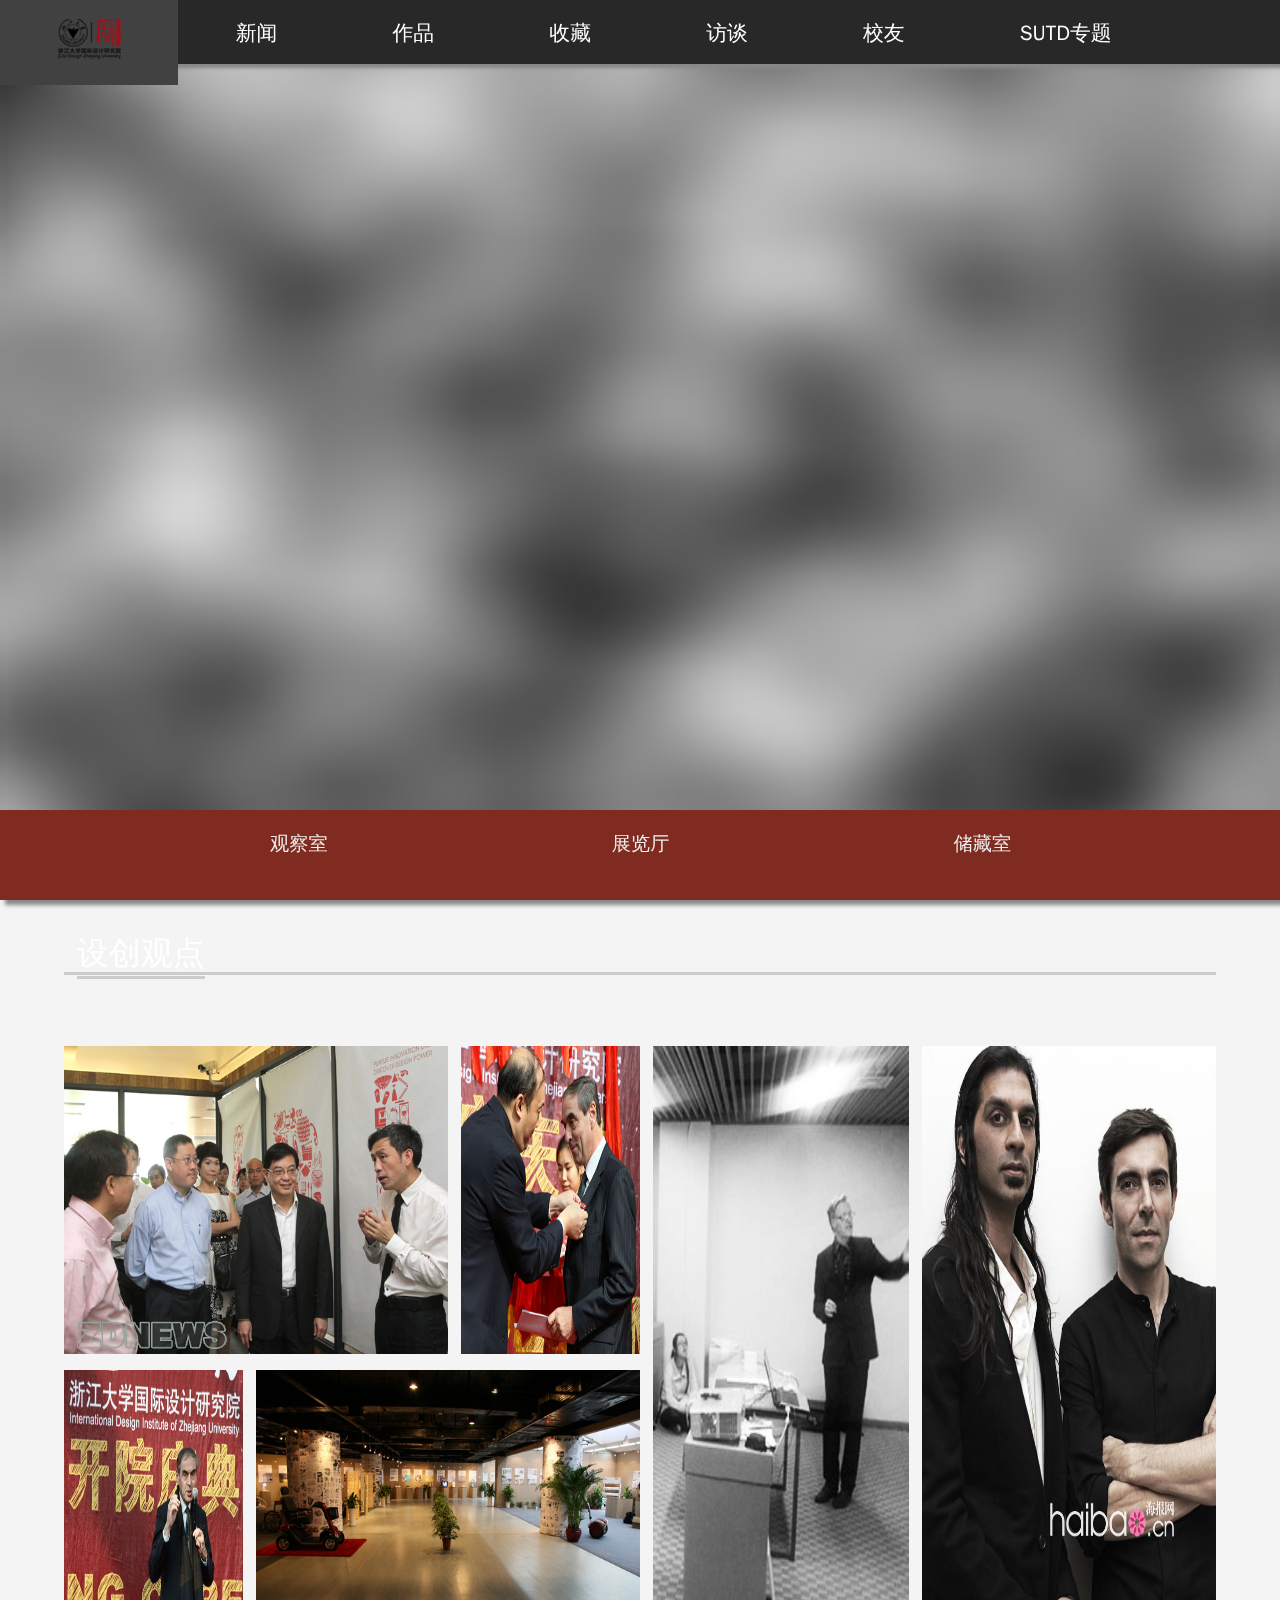
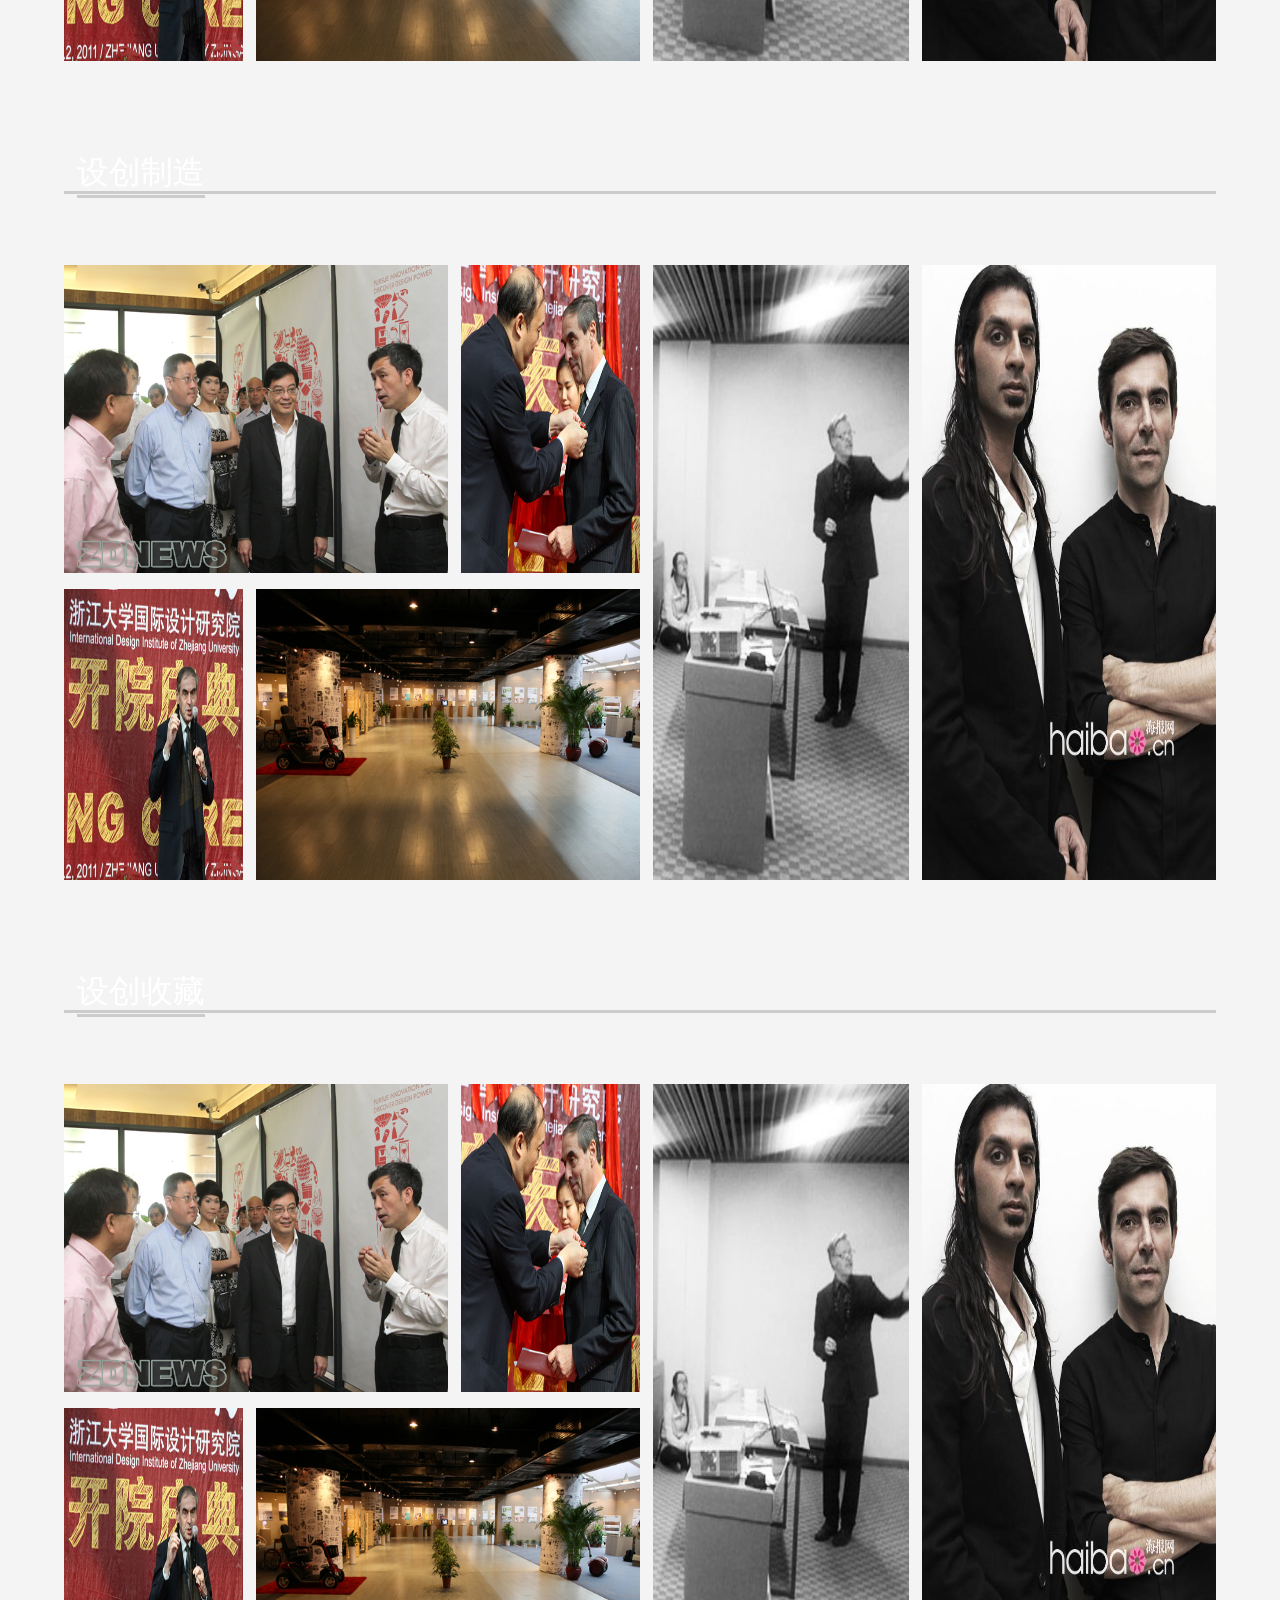
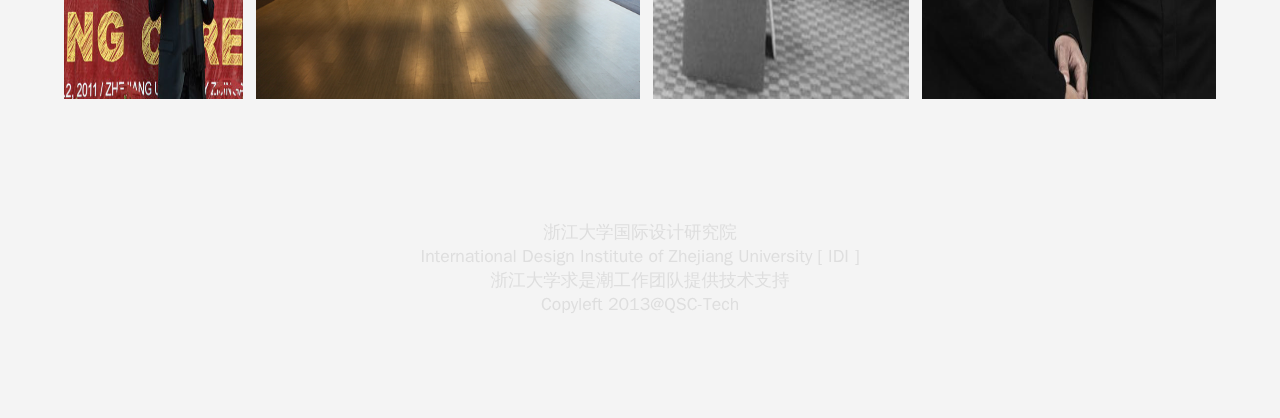
<file: index.html>
<!DOCTYPE html>
<html>
<head>
	<meta charset="UTF-8">
	<title>浙江大学国际设计研究院</title>
	<meta name="keywords" content="IDI,SDI,设计创新班,浙江大学" />
	<meta name="description" content="浙江大学设计创新班，特色辅修班" />
	<link rel="stylesheet" href="./css/index.css" />
	<link rel="stylesheet" href="./css/fonts.css" />
	<script src="http://lib.sinaapp.com/js/jquery/2.0.3/jquery-2.0.3.min.js"></script>
	<script src="./js/index.js"></script>
	<link rel="icon" href="./favicon.ico" />
</head>

<body class="font-hei">
	<img id="back" src="./img/back1.png">
	<div class="nav">
		<ul>
			<li><img src="./img/logo.png" /></li>
			<li>新闻</li>
			<li>作品</li>
			<li>收藏</li>
			<li>访谈</li>
			<li>校友</li>
			<li>SUTD专题</li>
		</ul>
	</div>
	<div class="drop">
		<ul>
			<li>校内新闻</li>
			<li>设计资讯</li>
			<li>国际交流</li>
		</ul>
		<ul>
			<li>VI进化史</li>
			<li>纳新专题</li>
			<li>个性班服</li>
		</ul>
		<ul>
			<li>搬色块</li>
			<li>Lofter</li>
			<li>Behance</li>
		</ul>
		<ul>
			<li>日本专题</li>
			<li>荷兰专题</li>
			<li>美国专题</li>
		</ul>
		<ul>
			<li>火炬设计师</li>
			<li>奥运设计师</li>
			<li>服装设计师</li>
		</ul>
		<ul>
			<li>SUTD概况</li>
			<li>交流项目</li>
			<li>交流成果</li>
		</ul>
	</div>

	<div class="slider">
		<img id="float1" src="./img/float1.png" />
		<img id="float3" src="./img/float3.png" />
		<img id="float4" src="./img/float4.png" />
		<ul>
			<li id="img1"><img class="sliderimg" src="./img/1.jpg" /></li>
			<li id="img2"><img class="sliderimg" src="./img/2.jpg" /></li>
			<li id="img3"><img class="sliderimg" src="./img/3.jpg" /></li>
			<li id="img4"><img class="sliderimg" src="./img/4.jpg" /></li>
			<li id="img5"><img class="sliderimg" src="./img/5.jpg" /></li>
			<li id="img6"><img class="sliderimg" src="./img/6.jpg" /></li>
		</ul>
	</div>

	<div class="middle">
		<ul>
			<li id="middle1">观察室</li>
			<li id="middle2">展览厅</li>
			<li id="middle3">储藏室</li>
		</ul>
	</div>

	<div class="watchroom">
			<p class="title">设创观点</p>
			<div id="line">&nbsp;</div>
			<div class="merge1">
				<img class="watch1" src="./img/watch1.jpg" />
				<div class="cover1">
					<b>新加坡教育部长访问浙大国际设计研究院</b>
					<p>29 May.</p>
				</div>
			</div>
			<div class="merge2">
				<img class="watch2" src="./img/watch2.jpg" />
				<div class="cover2">
					<b>浙江大学成立国际设计研究院</b>
					<p>10 Dec.</p>
				</div>
			</div>
			<div class="merge3">
				<img class="watch3" src="./img/watch3.jpg" />
				<div class="cover3">
					<b>学设计，要有领导者的气质</b>
					<p>10 Dec.</p>
				</div>
			</div>
			<div class="merge4">
				<img class="watch4" src="./img/watch4.jpg" />
				<div class="cover4">
					<b>设计让世界变得温暖</b>
					<p>10 Dec.</p>
				</div>
			</div>
			<div class="merge5">
				<img class="watch5" src="./img/watch5.jpg" />
				<div class="cover5">
					<b>荷兰埃因霍温理工大学Loe Feijs教授</b>
					<p>30 Nov.</p>
				</div>
			</div>
			<div class="merge6">
				<img class="watch6" src="./img/watch6.jpg" />
				<div class="cover6">
					<b>荷兰设计师专访</b>
					<p>19 July.</p>
				</div>
			</div>
	</div>

	<div class="exhibition">
			<p class="title">设创制造</p>
			<div id="line">&nbsp;</div>
			<div class="merge1">
				<img class="watch1" src="./img/watch1.jpg" />
				<div class="cover1">
					<b>新加坡教育部长访问浙大国际设计研究院</b>
					<p>29 May.</p>
				</div>
			</div>
			<div class="merge2">
				<img class="watch2" src="./img/watch2.jpg" />
				<div class="cover2">
					<b>浙江大学成立国际设计研究院</b>
					<p>10 Dec.</p>
				</div>
			</div>
			<div class="merge3">
				<img class="watch3" src="./img/watch3.jpg" />
				<div class="cover3">
					<b>学设计，要有领导者的气质</b>
					<p>10 Dec.</p>
				</div>
			</div>
			<div class="merge4">
				<img class="watch4" src="./img/watch4.jpg" />
				<div class="cover4">
					<b>设计让世界变得温暖</b>
					<p>10 Dec.</p>
				</div>
			</div>
			<div class="merge5">
				<img class="watch5" src="./img/watch5.jpg" />
				<div class="cover5">
					<b>荷兰埃因霍温理工大学Loe Feijs教授</b>
					<p>30 Nov.</p>
				</div>
			</div>
			<div class="merge6">
				<img class="watch6" src="./img/watch6.jpg" />
				<div class="cover6">
					<b>荷兰设计师专访</b>
					<p>19 July.</p>
				</div>
			</div>
	</div>

	<div class="museum">
		<p class="title">设创收藏</p>
			<div id="line">&nbsp;</div>
			<div class="merge1">
				<img class="watch1" src="./img/watch1.jpg" />
				<div class="cover1">
					<b>新加坡教育部长访问浙大国际设计研究院</b>
					<p>29 May.</p>
				</div>
			</div>
			<div class="merge2">
				<img class="watch2" src="./img/watch2.jpg" />
				<div class="cover2">
					<b>浙江大学成立国际设计研究院</b>
					<p>10 Dec.</p>
				</div>
			</div>
			<div class="merge3">
				<img class="watch3" src="./img/watch3.jpg" />
				<div class="cover3">
					<b>学设计，要有领导者的气质</b>
					<p>10 Dec.</p>
				</div>
			</div>
			<div class="merge4">
				<img class="watch4" src="./img/watch4.jpg" />
				<div class="cover4">
					<b>设计让世界变得温暖</b>
					<p>10 Dec.</p>
				</div>
			</div>
			<div class="merge5">
				<img class="watch5" src="./img/watch5.jpg" />
				<div class="cover5">
					<b>荷兰埃因霍温理工大学Loe Feijs教授</b>
					<p>30 Nov.</p>
				</div>
			</div>
			<div class="merge6">
				<img class="watch6" src="./img/watch6.jpg" />
				<div class="cover6">
					<b>荷兰设计师专访</b>
					<p>19 July.</p>
				</div>
			</div>
	</div>
	
	<div id="gotop"></div>
	<div class="bottom">
		<p>浙江大学国际设计研究院</p>
		<p>International Design Institute of Zhejiang University  [ IDI ]</p>
		<p>浙江大学求是潮工作团队提供技术支持</p>
		<p>Copyleft 2013@QSC-Tech</p>
	</div>
</body>
</html>
</file>
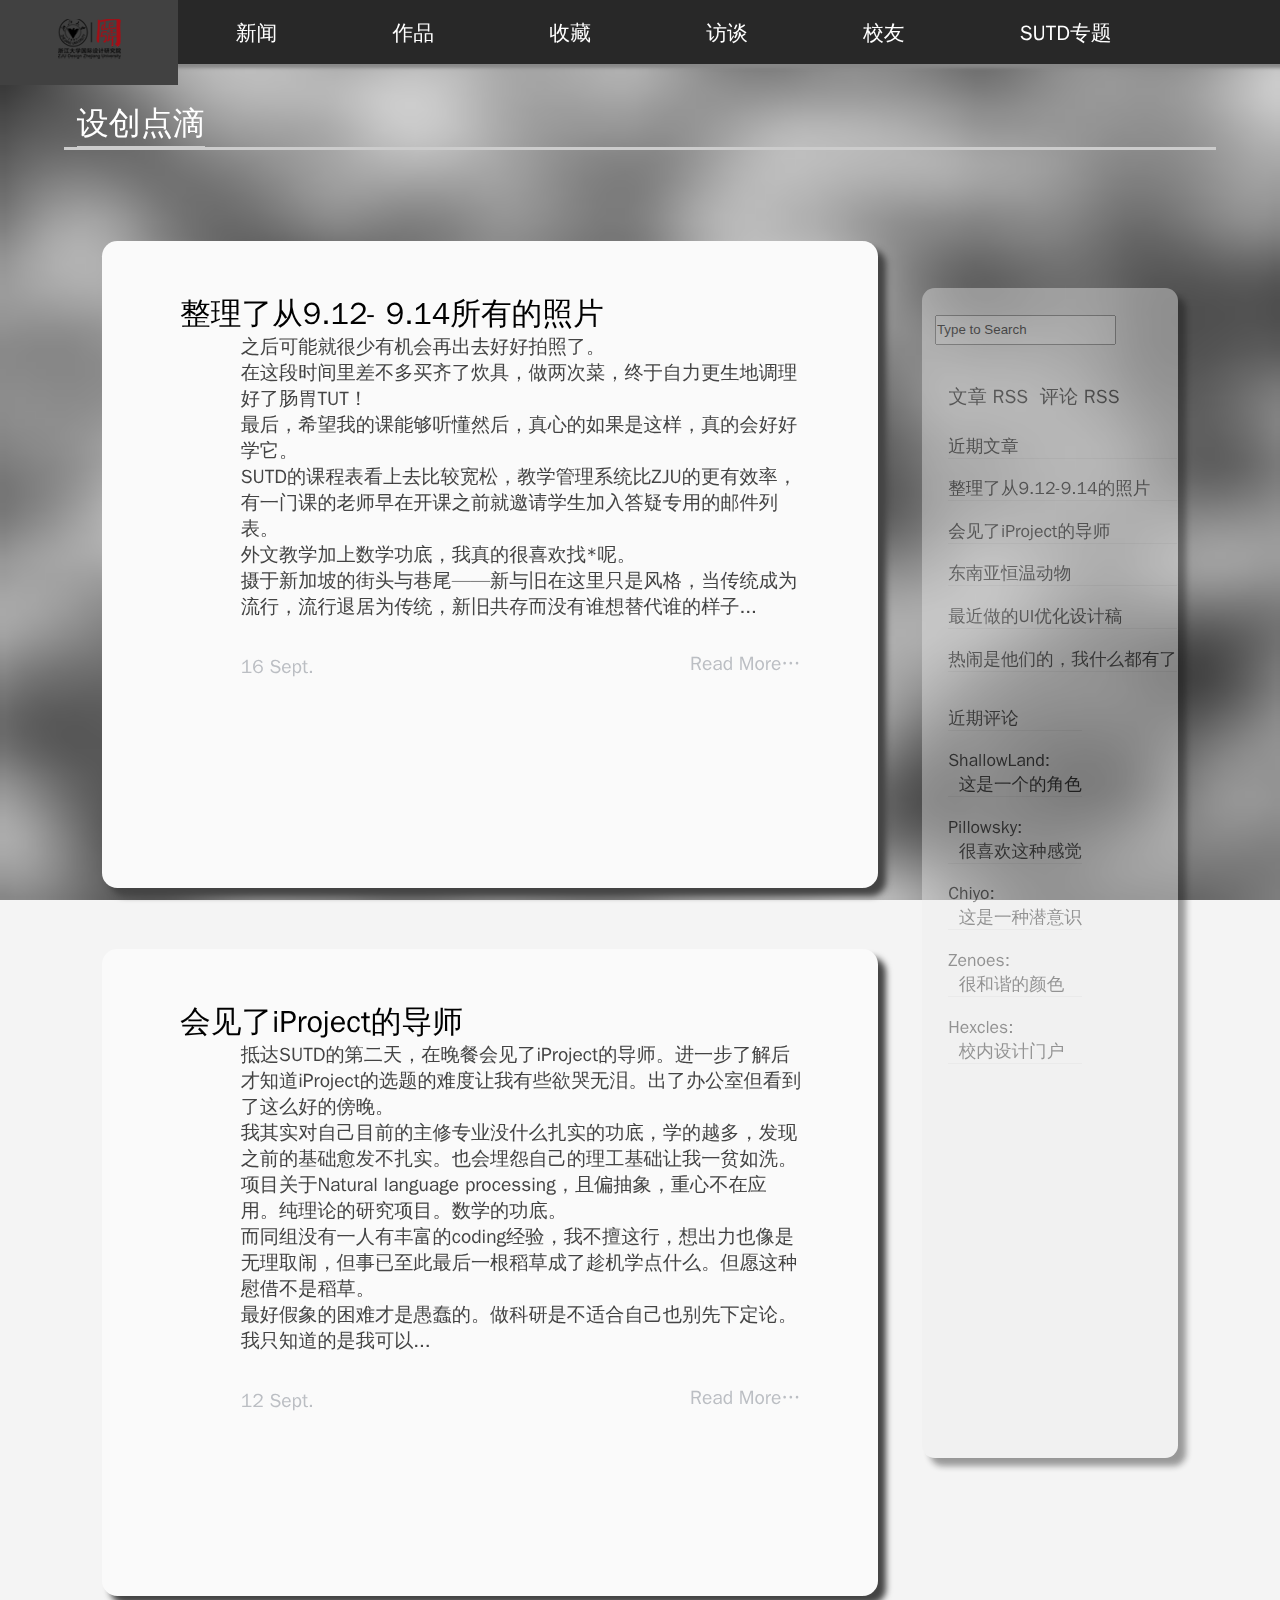
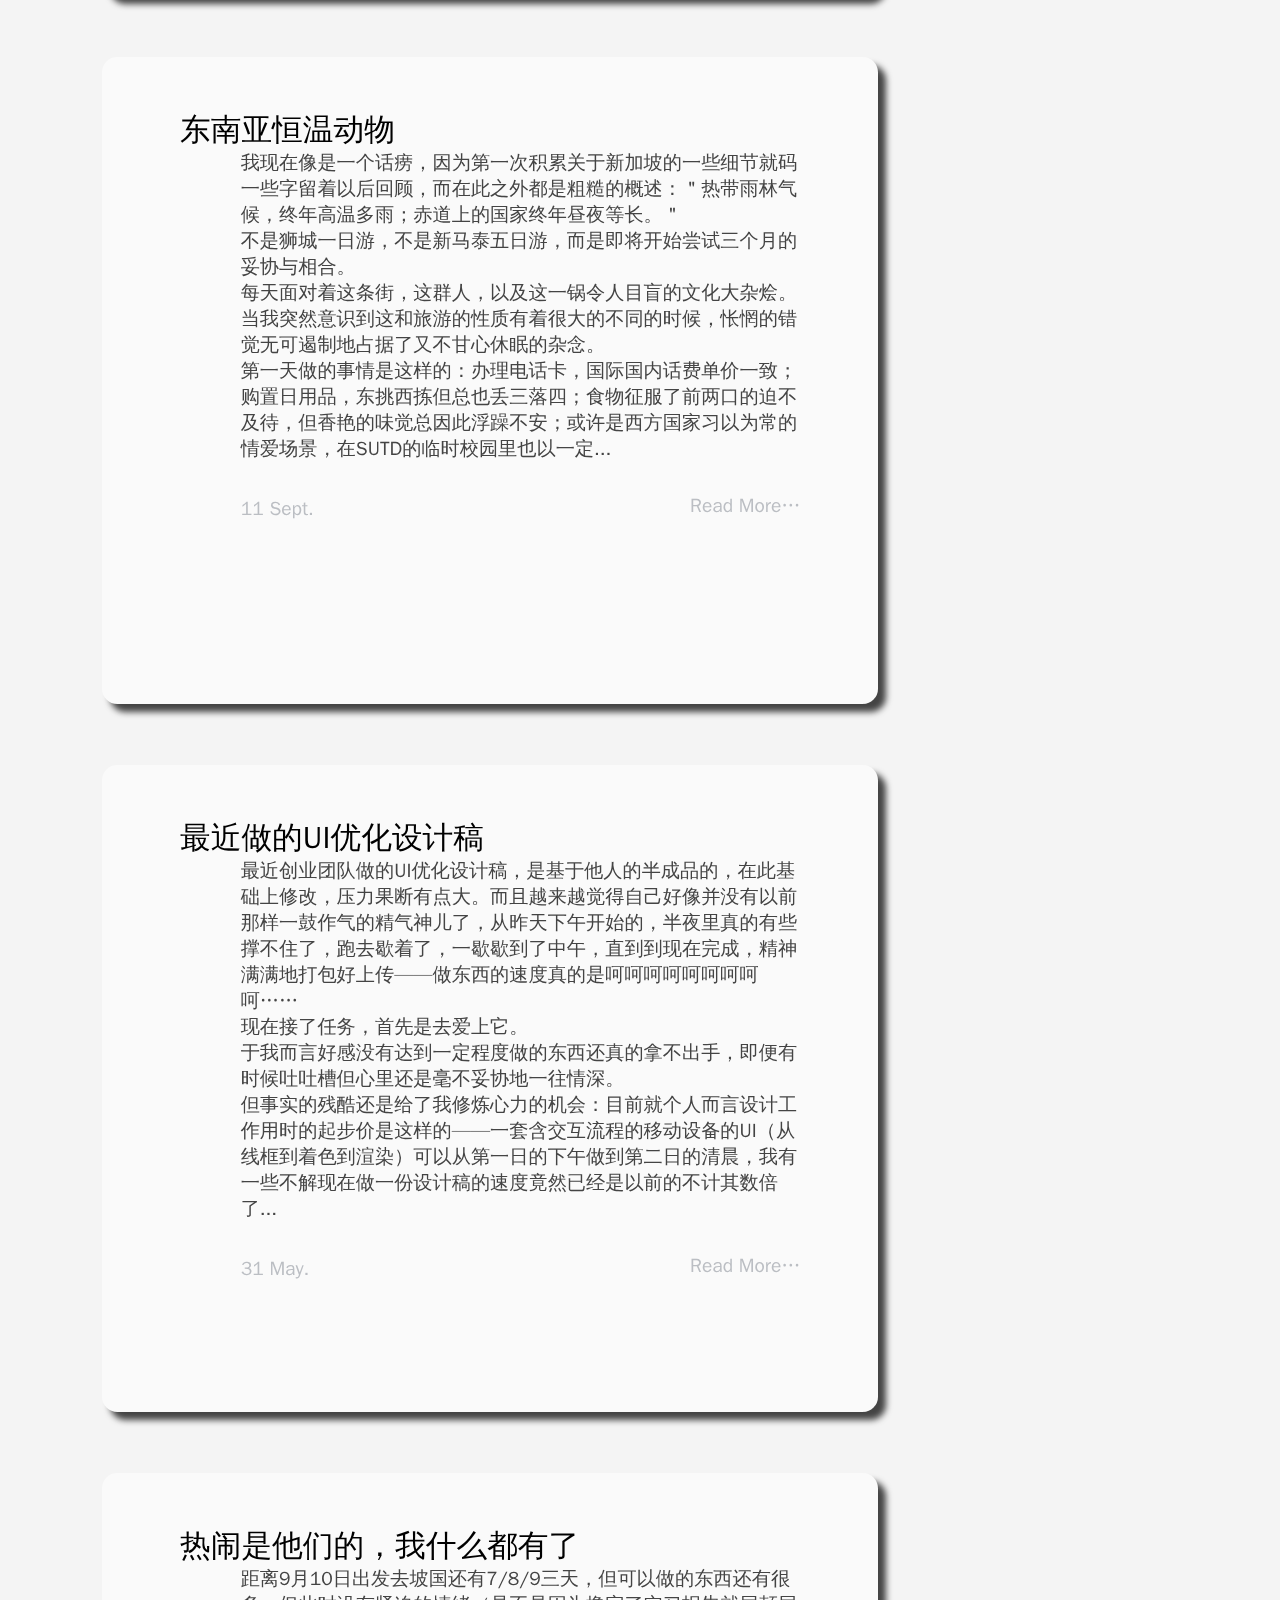
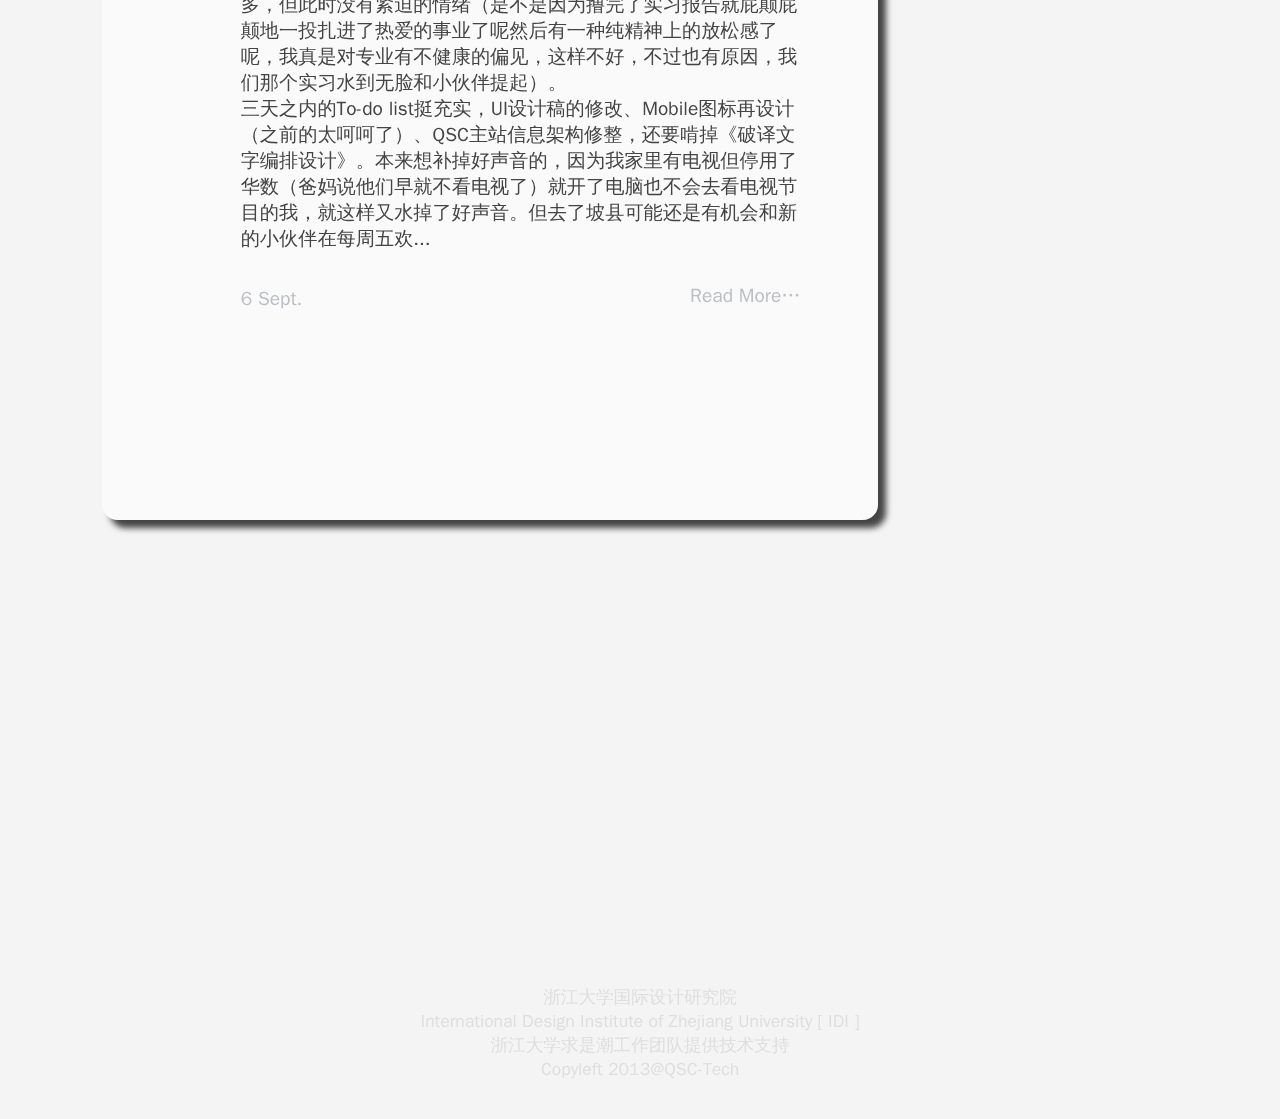
<file: list.html>
<!DOCTYPE html>
<html>
<head>
	<meta charset="UTF-8">
	<title>浙江大学国际设计研究院</title>
	<meta name="keywords" content="IDI,SDI,设计创新班,浙江大学" />
	<meta name="description" content="浙江大学设计创新班，特色辅修班" />
	<link rel="stylesheet" href="./css/list.css" />
	<link rel="stylesheet" href="./css/fonts.css" />
	<script src="http://lib.sinaapp.com/js/jquery/2.0.3/jquery-2.0.3.min.js"></script>
	<script src="./js/list.js"></script>
	<link rel="icon" href="./favicon.ico" />
</head>

<body class="font-hei">
	<img id="back" src="./img/back1.png">
	<div class="nav">
		<ul>
			<li><a href="index.html"><img src="./img/logo.png" /></a></li>
			<li>新闻</li>
			<li>作品</li>
			<li>收藏</li>
			<li>访谈</li>
			<li>校友</li>
			<li>SUTD专题</li>
		</ul>
	</div>
	<div class="drop">
		<ul>
			<li>校内新闻</li>
			<li>设计资讯</li>
			<li>国际交流</li>
		</ul>
		<ul>
			<li>VI进化史</li>
			<li>纳新专题</li>
			<li>个性班服</li>
		</ul>
		<ul>
			<li>搬色块</li>
			<li>Lofter</li>
			<li>Behance</li>
		</ul>
		<ul>
			<li>日本专题</li>
			<li>荷兰专题</li>
			<li>美国专题</li>
		</ul>
		<ul>
			<li>火炬设计师</li>
			<li>奥运设计师</li>
			<li>服装设计师</li>
		</ul>
		<ul>
			<li>SUTD概况</li>
			<li>交流项目</li>
			<li>交流成果</li>
		</ul>
	</div>

	<p class="title">设创点滴</p>
	<div id="line">&nbsp;</div>
	<div class="article">
		<div class="post">
			<b>整理了从9.12- 9.14所有的照片</b>
			<p>之后可能就很少有机会再出去好好拍照了。</p>
			<p>在这段时间里差不多买齐了炊具，做两次菜，终于自力更生地调理好了肠胃TUT！</p>
			<p>最后，希望我的课能够听懂然后，真心的如果是这样，真的会好好学它。</p>
			<p>SUTD的课程表看上去比较宽松，教学管理系统比ZJU的更有效率，有一门课的老师早在开课之前就邀请学生加入答疑专用的邮件列表。</p>
			<p>外文教学加上数学功底，我真的很喜欢找*呢。</p>
    		<p>摄于新加坡的街头与巷尾——新与旧在这里只是风格，当传统成为流行，流行退居为传统，新旧共存而没有谁想替代谁的样子...</p>
    		<p class="time"> 16 Sept.</p>
    		<p class="continue">Read More…</p>
		</div>
		<div class="post">
			<b>会见了iProject的导师</b>
			<p>抵达SUTD的第二天，在晚餐会见了iProject的导师。进一步了解后才知道iProject的选题的难度让我有些欲哭无泪。出了办公室但看到了这么好的傍晚。</p>
			<p>我其实对自己目前的主修专业没什么扎实的功底，学的越多，发现之前的基础愈发不扎实。也会埋怨自己的理工基础让我一贫如洗。</p>
			<p>项目关于Natural language processing，且偏抽象，重心不在应用。纯理论的研究项目。数学的功底。</p>
			<p>而同组没有一人有丰富的coding经验，我不擅这行，想出力也像是无理取闹，但事已至此最后一根稻草成了趁机学点什么。但愿这种慰借不是稻草。</p>
			<p>最好假象的困难才是愚蠢的。做科研是不适合自己也别先下定论。我只知道的是我可以...</p>
    		<p class="time"> 12 Sept.</p>
    		<p class="continue">Read More…</p>
		</div>
		<div class="post">
			<b>东南亚恒温动物</b>
			<p>我现在像是一个话痨，因为第一次积累关于新加坡的一些细节就码一些字留着以后回顾，而在此之外都是粗糙的概述：＂热带雨林气候，终年高温多雨；赤道上的国家终年昼夜等长。＂</p>
			<p>不是狮城一日游，不是新马泰五日游，而是即将开始尝试三个月的妥协与相合。</p>
			<p>每天面对着这条街，这群人，以及这一锅令人目盲的文化大杂烩。当我突然意识到这和旅游的性质有着很大的不同的时候，怅惘的错觉无可遏制地占据了又不甘心休眠的杂念。</p>
			<p>第一天做的事情是这样的：办理电话卡，国际国内话费单价一致；购置日用品，东挑西拣但总也丢三落四；食物征服了前两口的迫不及待，但香艳的味觉总因此浮躁不安；或许是西方国家习以为常的情爱场景，在SUTD的临时校园里也以一定...</p>
    		<p class="time"> 11 Sept.</p>
    		<p class="continue">Read More…</p>
		</div>
		<div class="post">
			<b>最近做的UI优化设计稿</b>
			<p>最近创业团队做的UI优化设计稿，是基于他人的半成品的，在此基础上修改，压力果断有点大。而且越来越觉得自己好像并没有以前那样一鼓作气的精气神儿了，从昨天下午开始的，半夜里真的有些撑不住了，跑去歇着了，一歇歇到了中午，直到到现在完成，精神满满地打包好上传——做东西的速度真的是呵呵呵呵呵呵呵呵呵……</p>
			<p>现在接了任务，首先是去爱上它。</p>
			<p>于我而言好感没有达到一定程度做的东西还真的拿不出手，即便有时候吐吐槽但心里还是毫不妥协地一往情深。</p>
			<p>但事实的残酷还是给了我修炼心力的机会：目前就个人而言设计工作用时的起步价是这样的——一套含交互流程的移动设备的UI（从线框到着色到渲染）可以从第一日的下午做到第二日的清晨，我有一些不解现在做一份设计稿的速度竟然已经是以前的不计其数倍了...</p>
    		<p class="time"> 31 May.</p>
    		<p class="continue">Read More…</p>
		</div>
		<div class="post">
			<b>热闹是他们的，我什么都有了</b>
			<p>距离9月10日出发去坡国还有7/8/9三天，但可以做的东西还有很多，但此时没有紧迫的情绪（是不是因为撸完了实习报告就屁颠屁颠地一投扎进了热爱的事业了呢然后有一种纯精神上的放松感了呢，我真是对专业有不健康的偏见，这样不好，不过也有原因，我们那个实习水到无脸和小伙伴提起）。</p>
			<p>三天之内的To-do list挺充实，UI设计稿的修改、Mobile图标再设计（之前的太呵呵了）、QSC主站信息架构修整，还要啃掉《破译文字编排设计》。本来想补掉好声音的，因为我家里有电视但停用了华数（爸妈说他们早就不看电视了）就开了电脑也不会去看电视节目的我，就这样又水掉了好声音。但去了坡县可能还是有机会和新的小伙伴在每周五欢...</p>
    		<p class="time"> 6 Sept.</p>
    		<p class="continue">Read More…</p>
		</div>
	</div>
	<div class="right">
		<form>
			<input type="text" name="firstname" value="Type to Search"/>
		</form>
		<b class="rss">文章 RSS&nbsp;&nbsp;评论 RSS</b>
		<ul class="recentPost">
			<li><b>近期文章</b></li>
			<li>整理了从9.12-9.14的照片</li>
			<li>会见了iProject的导师</li>
			<li>东南亚恒温动物</li>
			<li>最近做的UI优化设计稿</li>
			<li>热闹是他们的，我什么都有了</li>
		</ul>
		<ul class="recentComment">
			<li><b>近期评论</b></li>
			<li>ShallowLand:<br>&nbsp;&nbsp;这是一个的角色</li>
			<li>Pillowsky:<br>&nbsp;&nbsp;很喜欢这种感觉</li>
			<li>Chiyo:<br>&nbsp;&nbsp;这是一种潜意识</li>
			<li>Zenoes:<br>&nbsp;&nbsp;很和谐的颜色</li>
			<li>Hexcles:<br>&nbsp;&nbsp;校内设计门户</li>
		</ul>

	</div>
	<div id="gotop"></div>
	<div class="bottom">
		<p>浙江大学国际设计研究院</p>
		<p>International Design Institute of Zhejiang University  [ IDI ]</p>
		<p>浙江大学求是潮工作团队提供技术支持</p>
		<p>Copyleft 2013@QSC-Tech</p>
	</div>
</body>
</html>
</file>
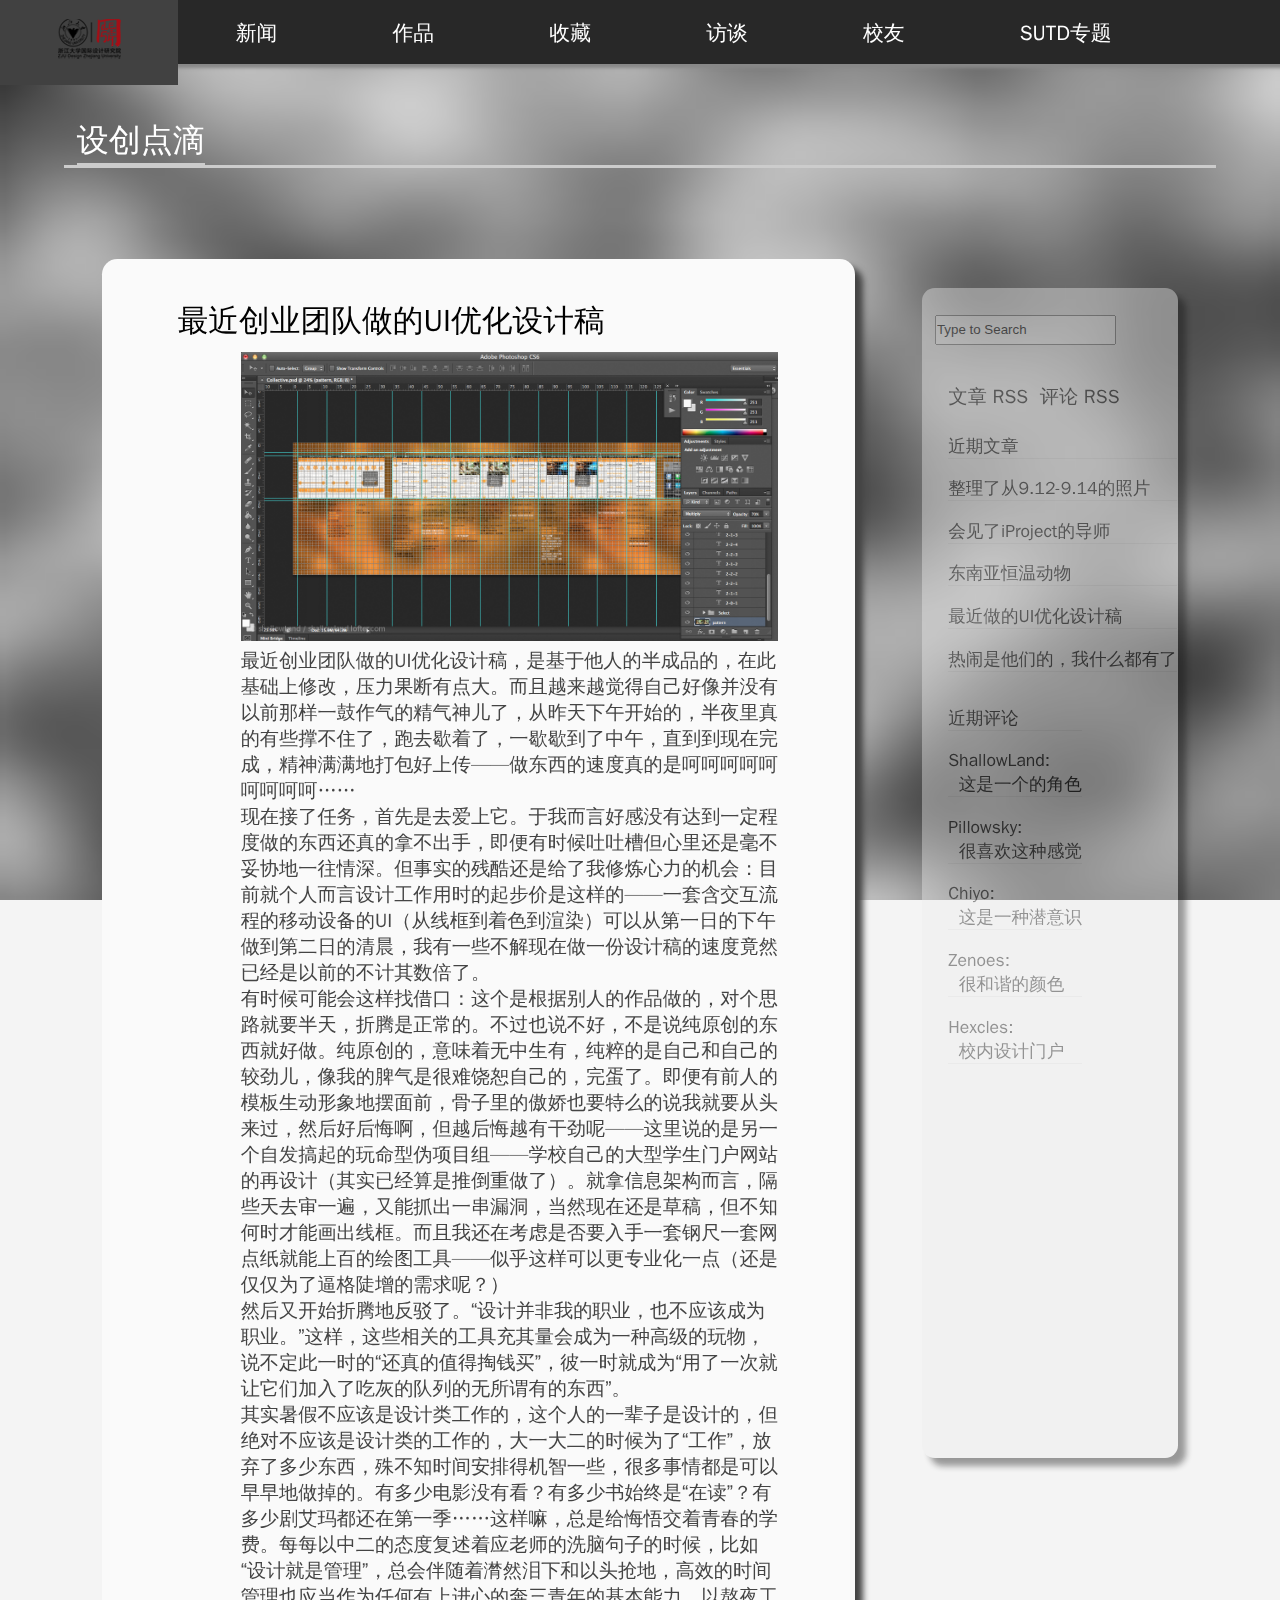
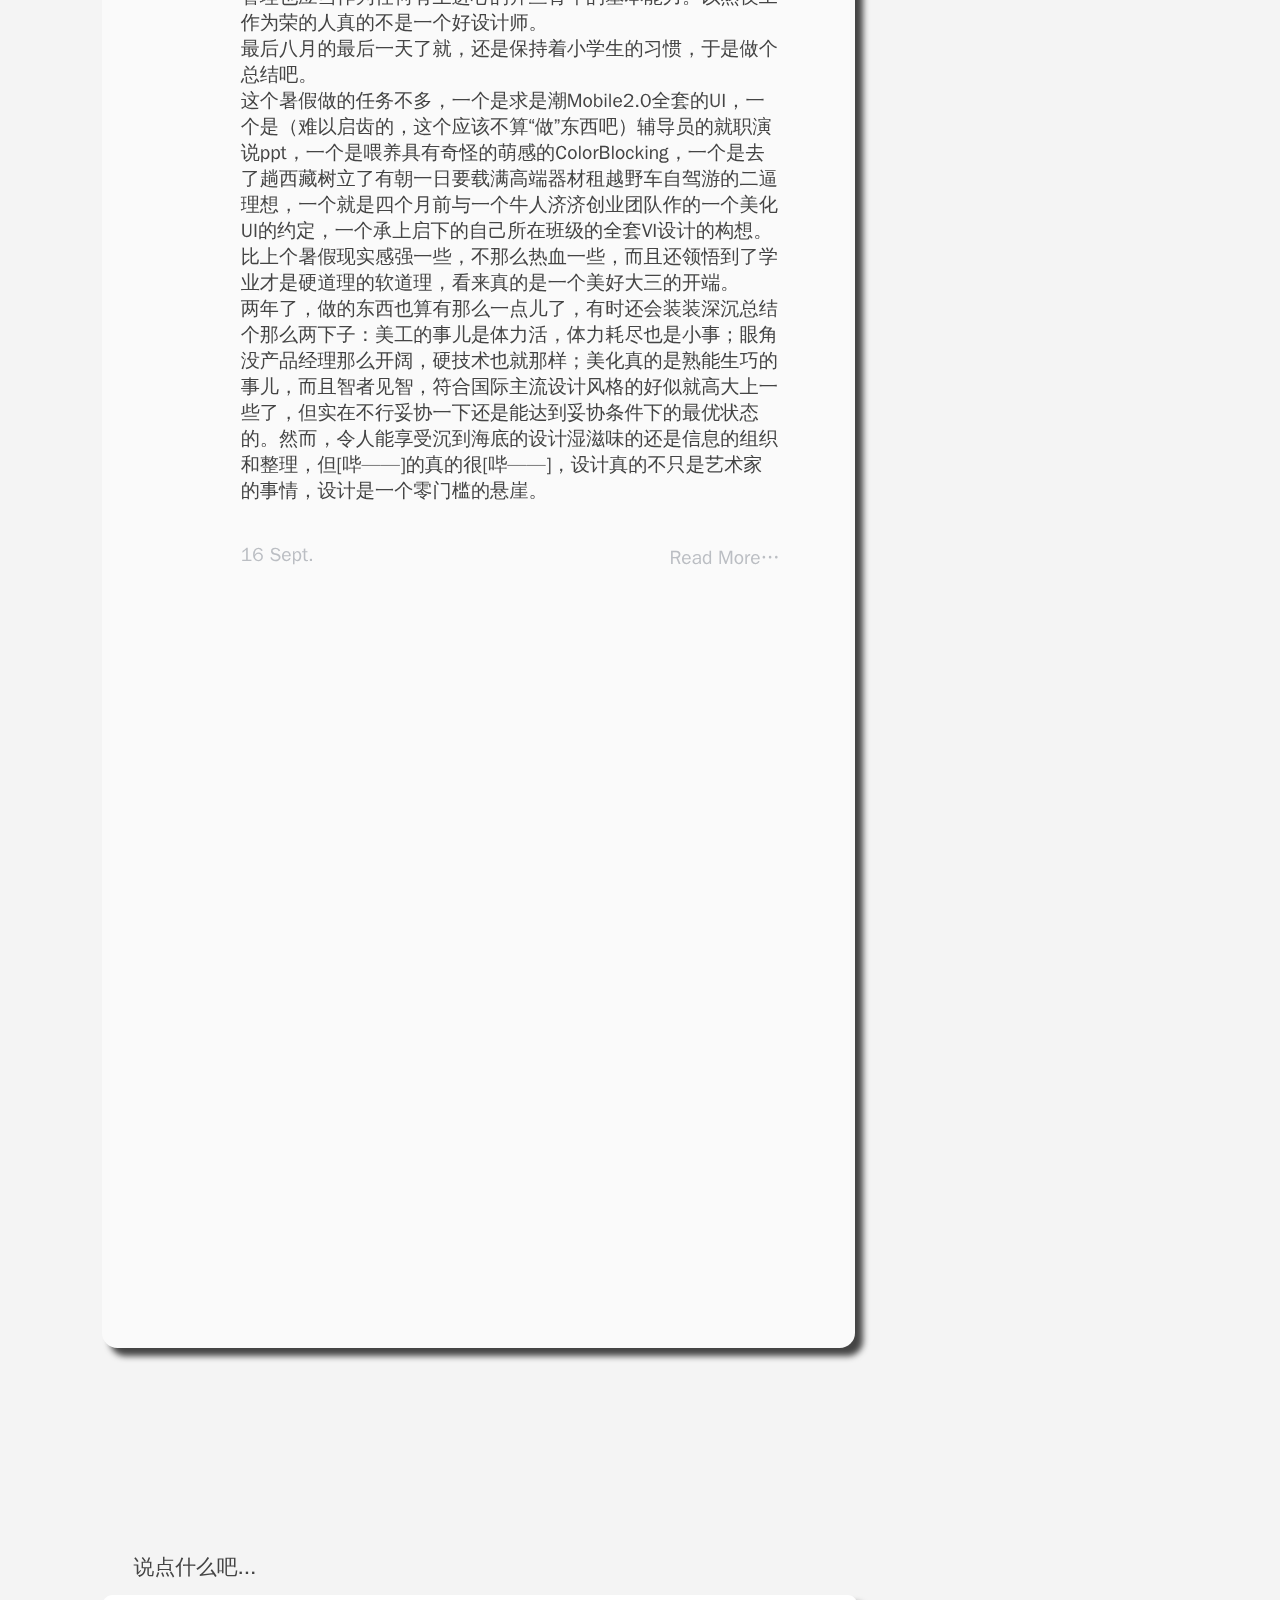
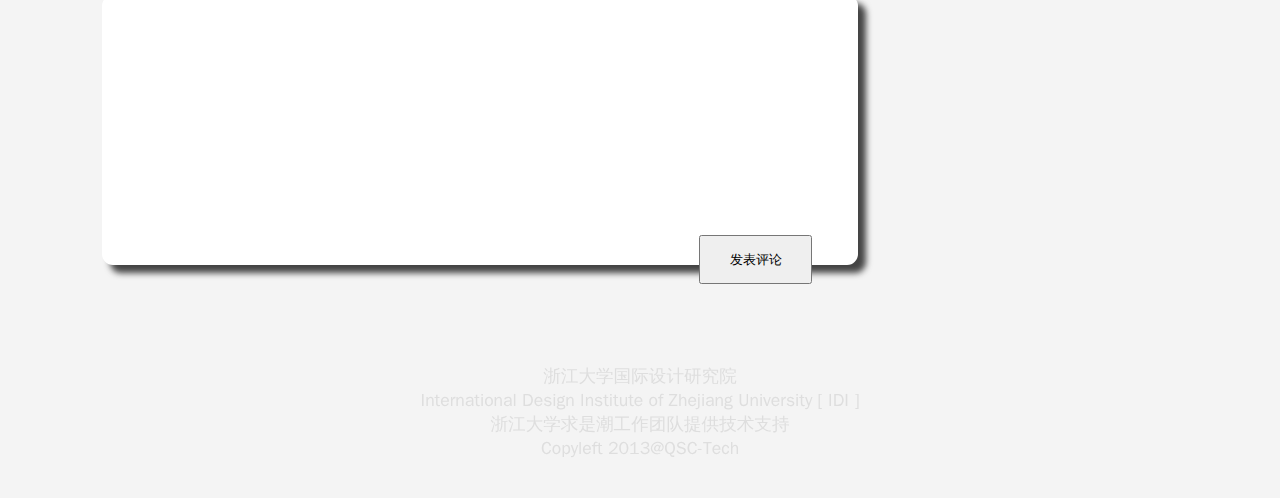
<file: post.html>
<!DOCTYPE html>
<html>
<head>
	<meta charset="UTF-8">
	<title>浙江大学国际设计研究院</title>
	<meta name="keywords" content="IDI,SDI,设计创新班,浙江大学" />
	<meta name="description" content="浙江大学设计创新班，特色辅修班" />
	<link rel="stylesheet" href="./css/post.css" />
	<link rel="stylesheet" href="./css/fonts.css" />
	<script src="http://lib.sinaapp.com/js/jquery/2.0.3/jquery-2.0.3.min.js"></script>
	<script src="./js/list.js"></script>
	<link rel="icon" href="./favicon.ico" />
</head>

<body class="font-hei">
	<img id="back" src="./img/back1.png">
	<div class="nav">
		<ul>
			<li><a href="index.html"><img src="./img/logo.png" /></a></li>
			<li>新闻</li>
			<li>作品</li>
			<li>收藏</li>
			<li>访谈</li>
			<li>校友</li>
			<li>SUTD专题</li>
		</ul>
	</div>
	<div class="drop">
		<ul>
			<li>校内新闻</li>
			<li>设计资讯</li>
			<li>国际交流</li>
		</ul>
		<ul>
			<li>VI进化史</li>
			<li>纳新专题</li>
			<li>个性班服</li>
		</ul>
		<ul>
			<li>搬色块</li>
			<li>Lofter</li>
			<li>Behance</li>
		</ul>
		<ul>
			<li>日本专题</li>
			<li>荷兰专题</li>
			<li>美国专题</li>
		</ul>
		<ul>
			<li>火炬设计师</li>
			<li>奥运设计师</li>
			<li>服装设计师</li>
		</ul>
		<ul>
			<li>SUTD概况</li>
			<li>交流项目</li>
			<li>交流成果</li>
		</ul>
	</div>

	<p class="title">设创点滴</p>
	<div id="line">&nbsp;</div>
	<div class="article">
		<div class="post">
			<img src="./img/post1.png" /> 
			<b>最近创业团队做的UI优化设计稿</b>
			<p>最近创业团队做的UI优化设计稿，是基于他人的半成品的，在此基础上修改，压力果断有点大。而且越来越觉得自己好像并没有以前那样一鼓作气的精气神儿了，从昨天下午开始的，半夜里真的有些撑不住了，跑去歇着了，一歇歇到了中午，直到到现在完成，精神满满地打包好上传——做东西的速度真的是呵呵呵呵呵呵呵呵呵……</p>

			<p>现在接了任务，首先是去爱上它。于我而言好感没有达到一定程度做的东西还真的拿不出手，即便有时候吐吐槽但心里还是毫不妥协地一往情深。但事实的残酷还是给了我修炼心力的机会：目前就个人而言设计工作用时的起步价是这样的——一套含交互流程的移动设备的UI（从线框到着色到渲染）可以从第一日的下午做到第二日的清晨，我有一些不解现在做一份设计稿的速度竟然已经是以前的不计其数倍了。</p>

			<p>有时候可能会这样找借口：这个是根据别人的作品做的，对个思路就要半天，折腾是正常的。不过也说不好，不是说纯原创的东西就好做。纯原创的，意味着无中生有，纯粹的是自己和自己的较劲儿，像我的脾气是很难饶恕自己的，完蛋了。即便有前人的模板生动形象地摆面前，骨子里的傲娇也要特么的说我就要从头来过，然后好后悔啊，但越后悔越有干劲呢——这里说的是另一个自发搞起的玩命型伪项目组——学校自己的大型学生门户网站的再设计（其实已经算是推倒重做了）。就拿信息架构而言，隔些天去审一遍，又能抓出一串漏洞，当然现在还是草稿，但不知何时才能画出线框。而且我还在考虑是否要入手一套钢尺一套网点纸就能上百的绘图工具——似乎这样可以更专业化一点（还是仅仅为了逼格陡增的需求呢？）</p>

			<p>然后又开始折腾地反驳了。“设计并非我的职业，也不应该成为职业。”这样，这些相关的工具充其量会成为一种高级的玩物，说不定此一时的“还真的值得掏钱买”，彼一时就成为“用了一次就让它们加入了吃灰的队列的无所谓有的东西”。</p>

			<p>其实暑假不应该是设计类工作的，这个人的一辈子是设计的，但绝对不应该是设计类的工作的，大一大二的时候为了“工作”，放弃了多少东西，殊不知时间安排得机智一些，很多事情都是可以早早地做掉的。有多少电影没有看？有多少书始终是“在读”？有多少剧艾玛都还在第一季……这样嘛，总是给悔悟交着青春的学费。每每以中二的态度复述着应老师的洗脑句子的时候，比如“设计就是管理”，总会伴随着潸然泪下和以头抢地，高效的时间管理也应当作为任何有上进心的奔三青年的基本能力。以熬夜工作为荣的人真的不是一个好设计师。</p>

			<p>最后八月的最后一天了就，还是保持着小学生的习惯，于是做个总结吧。</p>
			<p>这个暑假做的任务不多，一个是求是潮Mobile2.0全套的UI，一个是（难以启齿的，这个应该不算“做”东西吧）辅导员的就职演说ppt，一个是喂养具有奇怪的萌感的ColorBlocking，一个是去了趟西藏树立了有朝一日要载满高端器材租越野车自驾游的二逼理想，一个就是四个月前与一个牛人济济创业团队作的一个美化UI的约定，一个承上启下的自己所在班级的全套VI设计的构想。比上个暑假现实感强一些，不那么热血一些，而且还领悟到了学业才是硬道理的软道理，看来真的是一个美好大三的开端。</p>
			<p>两年了，做的东西也算有那么一点儿了，有时还会装装深沉总结个那么两下子：美工的事儿是体力活，体力耗尽也是小事；眼角没产品经理那么开阔，硬技术也就那样；美化真的是熟能生巧的事儿，而且智者见智，符合国际主流设计风格的好似就高大上一些了，但实在不行妥协一下还是能达到妥协条件下的最优状态的。然而，令人能享受沉到海底的设计湿滋味的还是信息的组织和整理，但[哔——]的真的很[哔——]，设计真的不只是艺术家的事情，设计是一个零门槛的悬崖。</p>
    		<p class="time"> 16 Sept.</p>
    		<p class="continue">Read More…</p>
		</div>
	</div>
	<div class="right">
		<form>
			<input type="text" name="firstname" value="Type to Search"/>
		</form>
		<b class="rss">文章 RSS&nbsp;&nbsp;评论 RSS</b>
		<ul class="recentPost">
			<li><b>近期文章</b></li>
			<li>整理了从9.12-9.14的照片</li>
			<li>会见了iProject的导师</li>
			<li>东南亚恒温动物</li>
			<li>最近做的UI优化设计稿</li>
			<li>热闹是他们的，我什么都有了</li>
		</ul>
		<ul class="recentComment">
			<li><b>近期评论</b></li>
			<li>ShallowLand:<br>&nbsp;&nbsp;这是一个的角色</li>
			<li>Pillowsky:<br>&nbsp;&nbsp;很喜欢这种感觉</li>
			<li>Chiyo:<br>&nbsp;&nbsp;这是一种潜意识</li>
			<li>Zenoes:<br>&nbsp;&nbsp;很和谐的颜色</li>
			<li>Hexcles:<br>&nbsp;&nbsp;校内设计门户</li>
		</ul>

	</div>
	<div id="gotop"></div>
	<div class="newcomment">
		<p>说点什么吧...</p>
		<textarea id="text"></textarea>
		<button type="button">发表评论</button>
	</div>

	<div class="bottom">
		<p>浙江大学国际设计研究院</p>
		<p>International Design Institute of Zhejiang University  [ IDI ]</p>
		<p>浙江大学求是潮工作团队提供技术支持</p>
		<p>Copyleft 2013@QSC-Tech</p>
	</div>
</body>
</html>
</file>
<file: css/index.css>
* {
	margin: 0;
	padding: 0;
}
body {
	background-color: #F4F4F4;
	overflow-x:hidden;
}
#back{
	width: 100%;
	height: 100%;
	z-index: -90;
	position: fixed;
}
#line{
	top:4.5em;
	width: 90%;
	left: 5%;
	background-color: #CCCCCC;
	height: 0.2em;
}
.title{
	margin: 1em 0 1em 6%;
	font-size: 2em;
	color: #FFFFFF;
	border-bottom: 0.1em solid #CCCCCC;
}
.nav{
	height: 4em;
	width:100%;
	background-color: #282828;
	vertical-align:middle;
	box-shadow: 4px 4px 3px #888888;
}
.nav a{
	text-decoration: none;
}
.nav ul{
	list-style: none;
}
.nav li{
	float:left;
	color:#FFFFFF;
	padding: 1.5% 4.5%;
	cursor:pointer;
	font-size: 1.3em;
}
.nav li:hover{
	background:#414141;
}
.drop{
	height: 25%;
	width: 100%;
	cursor:pointer;
	z-index: 10;
	position: absolute;
	background-color: #444444;
	box-shadow: 4px 4px 3px #888888;
	display: none;
}
.drop ul{
	float:left;
	margin-left: 4%;
	padding: 0.6em 1.3em 0.6em;
}
.drop ul:first-child{
	margin-left: 15%;
}
.drop li{
	vertical-align:middle;
	color:#EDEDED;
	font-size: 1.1em;
	padding: 0.5em 0 0.5em;
}
.slider{
	width: 100%;
}
.slider ul{
	list-style: none;
}
.slider li{
	float:left;
	display:none;
	position: absolute;
}
#float1{
	position: absolute;
	left:100%;
	top:22%;
	z-index: 10;
}
#float3{
	position: absolute;
	top:35%;
	left:100%;
	z-index: 10;
}
#float4{
	position: absolute;
	top:60%;
	left:100%;
	z-index: 10;
}
.middle{
	bottom: 0;
	height: 10%;
	width: 100%;
	position: absolute;
	z-index: 10;
	background-color: #7F2B20;
	box-shadow: 5px 5px 4px #888888;
	position:fixed;
}
.middle ul{
	list-style:none;
	padding-left: 10%;
}
.middle li{
	float: left;
	padding: 1.1em 5em;
	margin: 0 4%;
	font-size: 1.2em;
	cursor:pointer;
	color:#EEEEEE;
}
#middle1:hover{
	background:#19C93A;
}
#middle2:hover{
	background:#FF9742;
}
#middle3:hover{
	background:#19B9F9;
}

.watchroom {
	top:100%;
	height: 90%;
	width: 100%;
	position: absolute;
	z-index: 0;
}
.watchroom *{
	position: absolute;
	z-index: 0;
}
.merge1{
	top: 18%;
	left:5%;
	width:30%;
	height: 38%;
}
.watch1{
	width:100%;
	height:100%;
	z-index: -10;
	position:relative;
}
.cover1{
	width: 100%;
	height: 44%;
	color: #FFFFFF;
	display:none;
	background-color: #2D3035;
	opacity: 0.75;
	font-size: 1.2em;
}
.cover1 b{
	padding-top: 1.2em;
	margin-left: 1em;
}
.cover1 p{
	padding-top: 2.2em;
	margin: 1em;
}
.merge2{
	top: 58%;
	left:5%;
	width:14%;
	height: 36%;
}
.watch2{
	width:100%;
	height:100%;
}
.cover2{
	width: 100%;
	height:100%;
	color: #FFFFFF;
	background-color: #2D3035;
	opacity: 0.8;
	font-size: 1.2em;
	display: none;
}
.cover2 b{
	padding-top: 6em;
	margin-left: 1em;
}
.cover2 p{
	padding-top: 8em;
	margin: 1em;
}
.merge3{
	top:18%;
	left:36%;
	width: 14%;
	height:38%;
}
.watch3{
	width:100%;
	height:100%;
}
.cover3{
	width: 100%;
	height:100%;
	color: #FFFFFF;
	background-color: #2D3035;
	opacity: 0.8;
	font-size: 1.2em;
	display: none;
}
.cover3 b{
	padding-top: 6.5em;
	margin-left: 1em;
}
.cover3 p{
	padding-top: 8.5em;
	margin: 1em;
}
.merge4{
	top:58%;
	left:20%;
	width:30%;
	height:36%;
	z-index: 10;
}
.watch4{
	width:100%;
	height:100%;
}
.cover4{
	width: 100%;
	height:100%;
	color: #FFFFFF;
	background-color: #2D3035;
	opacity: 0.8;
	font-size: 1.2em;
	display: none;
}
.cover4 b{
	padding-top: 7em;
	margin-left: 1em;
}
.cover4 p{
	padding-top: 8em;
	margin: 1em;
}
.merge5{
	top:18%;
	left:51%;
	width:20%;
	height:76%;
}
.watch5{
	width:100%;
	height:100%;
}
.cover5{
	bottom: 0;
	width: 100%;
	height:28%;
	left: -105%;
	color: #FFFFFF;
	background-color: #2D3035;
	opacity: 0.8;
	font-size: 1.2em;
	display: none;
}
.cover5 b{
	padding-top: 1.5em;
	margin-left: 1em;
}
.cover5 p{
	padding-top: 3.5em;
	margin: 1em;
}
.merge6{
	top:18%;
	left:72%;
	width:23%;
	height:76%;
}
.watch6{
	width:100%;
	height:100%;
}
.cover6{
	bottom: 0;
	width: 100%;
	height:28%;
	color: #FFFFFF;
	background-color: #2D3035;
	opacity: 0.8;
	font-size: 1.2em;
	display: none;
}
.cover6 b{
	padding-top: 1.5em;
	margin-left: 1em;
}
.cover6 p{
	padding-top: 3.4em;
	margin: 1em;
}
.exhibition {
	top:191%;
	height: 90%;
	width: 100%;
	position: absolute;
	z-index: 0;
}
.exhibition *{
	position: absolute;
	z-index: 0;
}
.museum {
	top:282%;
	height: 90%;
	width: 100%;
	position: absolute;
	z-index: 0;
}
.museum *{
	position: absolute;
	z-index: 0;
}
#gotop{
    bottom: 1%;
    left: 91.5%;
    height: 3em;
    width:3em;
    background: url(../img/gotop.png) no-repeat 0 -260px;
    cursor: pointer;
    overflow: hidden;
    position: fixed;
    border-radius:0.6em;
    display:none;
    z-index: 50;
}
#gotop:hover{
    background-position:-47px -260px;
}
.bottom{
	top:380%;
	width: 100%;
	padding-bottom: 8%;
	position: absolute;
	text-align:center;
	font-size: 1.1em;
	color: #DEDEDE;
}
</file>
<file: css/fonts.css>
/*!
 *  Fonts.css -- Cross-platform Chinese fonts solution
 * 
 *  Copyright (C) 2013 Zeno Zeng
 *  Released under the MIT license
 * 
 *  Github: https://github.com/zenozeng/fonts.css
 */
.font-hei {font-family: "Hiragino Sans GB", "Microsoft YaHei", "Wenquanyi Micro Hei", "WenQuanYi Micro Hei Mono", "WenQuanYi Zen Hei", "WenQuanYi Zen Hei", "Apple LiGothic Medium", "SimHei", "ST Heiti", "WenQuanYi Zen Hei Sharp";}
.font-kai {font-family: "AR PL UKai CN", "AR PL UKai HK", "AR PL UKai TW", "AR PL UKai TW MBE", "AR PL KaitiM GB", "TW\-Kai", "KaiTi", "KaiTi_GB2312", "STKaiti";}
.font-song {font-family: "NSimSun", "SimSun", "STSong", "AR PL SungtiL GB", "TW\-Sung", "WenQuanYi Bitmap Song";}
.font-fang-song {font-family: "FangSong", "FangSong_GB2312", "STFangsong", "CWTEX\-F";}
.font-ming {font-family: "AR PL UMing CN", "AR PL UMing HK", "AR PL UMing TW", "AR PL UMing TW MBE", "PMingLiU", "MingLiU";}
</file>
<file: css/list.css>
* {
	margin: 0;
	padding: 0;
}
body {
	background-color: #F4F4F4;
	overflow-x:hidden;
}
#back{
	width: 100%;
	height: 100%;
	z-index: -90;
	position: fixed;
}
#line{
	top:9.2em;
	width: 90%;
	left: 5%;
	background-color: #CCCCCC;
	height: 0.2em;
	position: absolute;
}
.title{
	margin: 3.2em 0 1em 6%;
	font-size: 2em;
	color: #FFFFFF;
	border-bottom: 0.1em solid #CCCCCC;
	position: absolute;
}
.nav{
	height: 4em;
	width:100%;
	background-color: #282828;
	vertical-align:middle;
	box-shadow: 4px 4px 3px #888888;
	position: fixed;
	z-index: 40;
}
.nav a{
	text-decoration: none;
}
.nav ul{
	list-style: none;
}
.nav li{
	float:left;
	color:#FFFFFF;
	padding: 1.5% 4.5%;
	cursor:pointer;
	font-size: 1.3em;
}
.nav li:hover{
	background:#414141;
}
.drop{
	top:4em;
	height: 25%;
	width: 100%;
	cursor:pointer;
	z-index: 50;
	position: absolute;
	background-color: #444444;
	box-shadow: 4px 4px 3px #888888;
	display: none;
	position: fixed;
}
.drop ul{
	float:left;
	margin-left: 4%;
	padding: 0.6em 1.3em 0.6em;
}
.drop ul:first-child{
	margin-left: 15%;
}
.drop li{
	vertical-align:middle;
	color:#EDEDED;
	font-size: 1.1em;
	padding: 0.5em 0 0.5em;
}
.article{
	top: 20%;
	height: 280%;
	width: 60%;
	left:8%;
	position: absolute;
}
.post{
	position: relative;
	background-color: #FAFAFA;
	margin: 8% 0;
	padding: 12% 10% 0 18%;
	width: 73%;
	height: 22%;
	color: #444444;
	font-size:1.2em;
	border-radius:0.8em;
	box-shadow: 8px 8px 6px #444444;
}
.post b{
	font-size: 1.6em;
	left: 10%;
	top: 8%;
	position: absolute;
	color: #000000;
	cursor:pointer;
}
.time{
	margin-top: 1.8em;
	color: #BBBEC3;
}
.continue{
	right: 10%;
	margin-top: -1.5em;
	color: #BBBEC3;
	cursor:pointer;
	position: absolute;
}
.right{
	top: 32%;
	height: 130%;
	width: 20%;
	left: 72%;
	background-color: #EEEEEE;
	position: absolute;
	border-radius:0.8em;
	opacity: 0.4;
	box-shadow: 8px 8px 6px #111111;
}
.right input{
	top: 2em;
	height: 2em;
	left: 1em;
	position: absolute; 
}
.rss{
	top:5em;
	left: 1.4em;
	position: absolute;
	font-size: 1.2em;
	cursor:pointer;
}
.recentPost{
	top:8em;
	left: 1em;
	position: absolute;
	list-style: none;
}
.right li{
	margin-top: 1em;
	margin-left: 0.6em;
	font-size: 1.1em;
	border-bottom: 0.1em solid #DCDCDC;
	cursor:pointer;	
	color: #000000;
	opacity: 1;
}
.recentComment{
	top:25em;
	left: 1em;
	position: absolute;
	list-style: none;
}
#gotop{
    bottom: 10%;
    left: 85%;
    height: 3em;
    width:3em;
    background: url(../img/gotop.png) no-repeat 0 -260px;
    cursor: pointer;
    overflow: hidden;
    position: fixed;
    border-radius:0.6em;
    display:none;
}
#gotop:hover{
    background-position:-47px -260px;
}
.bottom{
	top:465%;
	width: 100%;
	padding-bottom: 3%;
	position: absolute;
	text-align:center;
	font-size: 1.1em;
	color: #DEDEDE;
}
</file>
<file: css/post.css>
* {
	margin: 0;
	padding: 0;
}
body {
	background-color: #F4F4F4;
	overflow-x:hidden;
}
#back{
	width: 100%;
	height: 100%;
	z-index: -90;
	position: fixed;
}
#line{
	top:10.3em;
	width: 90%;
	left: 5%;
	background-color: #CCCCCC;
	height: 0.2em;
	position: absolute;
}
.title{
	margin: 3.72em 0 1em 6%;
	font-size: 2em;
	color: #FFFFFF;
	border-bottom: 0.1em solid #CCCCCC;
	position: absolute;
}
.nav{
	height: 4em;
	width:100%;
	background-color: #282828;
	vertical-align:middle;
	box-shadow: 4px 4px 3px #888888;
	position: fixed;
	z-index: 40;
}
.nav a{
	text-decoration: none;
}
.nav ul{
	list-style: none;
}
.nav li{
	float:left;
	color:#FFFFFF;
	padding: 1.5% 4.5%;
	cursor:pointer;
	font-size: 1.3em;
}
.nav li:hover{
	background:#414141;
}
.drop{
	top:4em;
	height: 25%;
	width: 100%;
	cursor:pointer;
	z-index: 50;
	position: absolute;
	background-color: #444444;
	box-shadow: 4px 4px 3px #888888;
	display: none;
	position: fixed;
}
.drop ul{
	float:left;
	margin-left: 4%;
	padding: 0.6em 1.3em 0.6em;
}
.drop ul:first-child{
	margin-left: 15%;
}
.drop li{
	vertical-align:middle;
	color:#EDEDED;
	font-size: 1.1em;
	padding: 0.5em 0 0.5em;
}
.article{
	top: 22%;
	height: 280%;
	width: 60%;
	left:8%;
	position: absolute;
}
.post{
	position: relative;
	background-color: #FAFAFA;
	margin: 8% 0;
	padding: 12% 10% 10% 18%;
	width: 70%;
	height: 100%;
	color: #444444;
	font-size:1.2em;
	border-radius:0.8em;
	box-shadow: 8px 8px 6px #444444;
}
.post b{
	font-size: 1.6em;
	left: 10%;
	top: 1.5%;
	position: absolute;
	color: #000000;
	cursor:pointer;
}
.post img{
	width: 100%;
	position: relative;
}
.time{
	margin-top: 2em;
	color: #BBBEC3;
}
.continue{
	right: 10%;
	margin-top: -1.2em;
	color: #BBBEC3;
	cursor:pointer;
	position: absolute;
}
.right{
	top: 32%;
	height: 130%;
	width: 20%;
	left: 72%;
	background-color: #EEEEEE;
	position: absolute;
	border-radius:0.8em;
	opacity: 0.4;
	box-shadow: 8px 8px 6px #111111;
}
.right input{
	top: 2em;
	height: 2em;
	left: 1em;
	position: absolute; 
}
.rss{
	top:5em;
	left: 1.4em;
	position: absolute;
	font-size: 1.2em;
	cursor:pointer;
}
.recentPost{
	top:8em;
	left: 1em;
	position: absolute;
	list-style: none;
}
.right li{
	margin-top: 1em;
	margin-left: 0.6em;
	font-size: 1.1em;
	border-bottom: 0.1em solid #DCDCDC;
	cursor:pointer;	
	color: #000000;
	opacity: 1;
}
.recentComment{
	top:25em;
	left: 1em;
	position: absolute;
	list-style: none;
}
#gotop{
    bottom: 10%;
    left: 85%;
    height: 3em;
    width:3em;
    background: url(../img/gotop.png) no-repeat 0 -260px;
    cursor: pointer;
    overflow: hidden;
    position: fixed;
    border-radius:0.6em;
    display:none;
}
#gotop:hover{
    background-position:-47px -260px;
}
.newcomment{
	top:355%;
	left: 8%;
	width: 59%;
	height: 30%;
	position: absolute;	
}
.newcomment p{
	color: #444444;
	margin: -2em 0 0 1.5em;
	font-size: 1.3em;
	position: absolute;
}
.newcomment button{
	right: 6%;
	bottom: -7%;
	width: 15%;
	height: 18%;
	position: absolute;
}
#text{
	width: 100%;
	height:100%;
	border-radius:0.7em;
	box-shadow: 8px 8px 6px #444444;
	border: none;
	resize: none;
	font-size: 1.2em;
}
.bottom{
	top:396%;
	width: 100%;
	padding-bottom: 3%;
	position: absolute;
	text-align:center;
	font-size: 1.1em;
	color: #DEDEDE;
}
</file>
